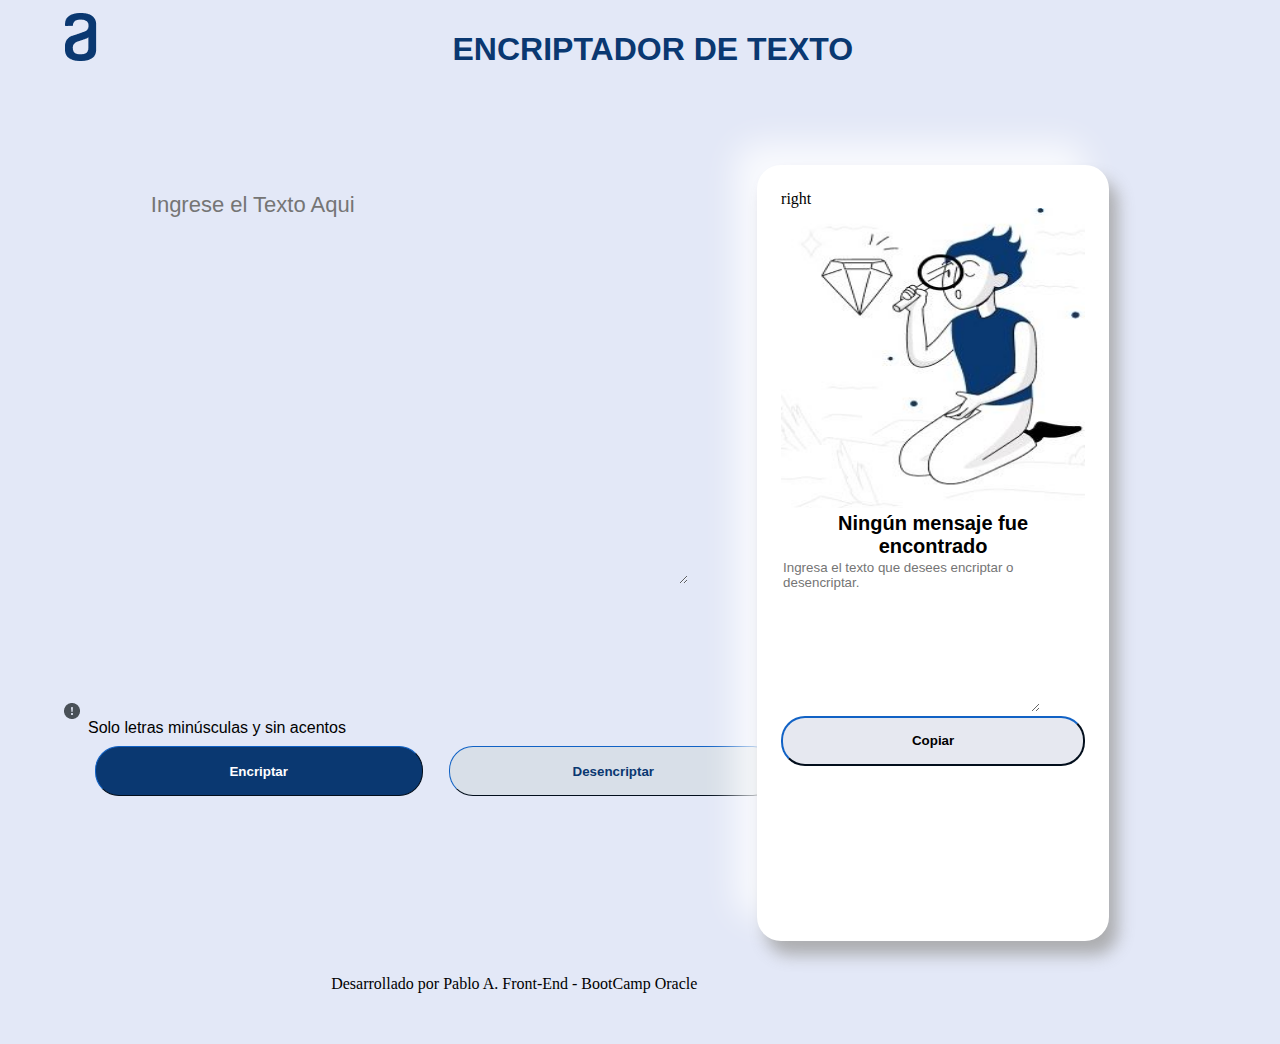
<file: index2.html>
<!DOCTYPE html>
<html lang="en">
<head>
    <meta charset="UTF-8">
    <meta http-equiv="X-UA-Compatible" content="IE=edge">
    <meta name="viewport" content="width=device-width, initial-scale=1.0">
    <link rel="stylesheet" href="style3.css">
    <link href="https://cdn.jsdelivr.net/npm/bootstrap@5.1.3/dist/css/bootstrap.min.css" rel="stylesheet" integrity="sha384-1BmE4kWBq78iYhFldvKuhfTAU6auU8tT94WrHftjDbrCEXSU1oBoqyl2QvZ6jIW3" crossorigin="anonymous">
    <title>CHALLENGER</title>
</head>
<body>
    <main>

        <section class="cabeza">
            <div>
                <div class="logo"></div>
                <div class="titulo">ENCRIPTADOR DE TEXTO</div>
            </div>
        </section>


        <section class="cuerpo">
            <div>
                <div>
                    <textarea name="" class="textoingreso" cols="40" rows="15" placeholder="Ingrese el Texto Aqui"></textarea>
                </div>

                <div>
                    <img src="imagenes/Vector.png" class="vector">
                    <p class="indicador">Solo letras minúsculas y sin acentos</p>
                </div>
                
                <p class="pie">Desarrollado por Pablo A. Front-End - BootCamp Oracle</p>

                <div class="left">left
                    <div>
                        <button class="btn btn-primary boton1" type="button">Encriptar</button>
                    </div>
                    <div>
                        <button class="btn btn-primary boton2" type="button">Desencriptar</button>
                    </div>
                </div>
                <div class="right">right
                    <div>
                        <img src="imagenes/muneco.jpg" class="imagen">
                        <div class="mensajeizquierdo">Ningún mensaje fue encontrado</div>
                        <textarea name="" class="ingresartextoright" cols="30" rows="10" placeholder="Ingresa el texto que desees encriptar o desencriptar."></textarea>
                        <div>
                            <button class="btn btn-primary botoncopiar" type="button">Copiar</button>
                        </div>
                    </div>
                </div>
            </div>
        </section>


        
    </main>
    <footer>
        <div>
            
        </div>
    </footer>
</body>
</html>
</file>
<file: style3.css>
body{
    min-width: 920px;
    max-width: 1440px;
    min-height: 1023px;
    max-height: 1024px;
    background-color: #e3e8f7;
}
.cabeza{
    /* border: 1px solid;
    background-color: lightcoral; */
}
.logo{
    width: 80px;
    height: 60px;
    background-image: url(imagenes/Logo.png);
    background-repeat: no-repeat;
    margin: 1%;
    
    /*border solo para verificar posiciones*/
    /* border: 1px solid; */
}
.titulo{
    position: absolute;
    left: 20%;
    top: 2%;
    padding: 1%;
    width: 60%;
    font-family: Arial;
    font-size: 32px;
    text-align: center;
    /* border: 1px solid; */
    font-weight: bold;
    color: #0A3871;
}
.cuerpo{
	position: absolute;
	margin: 1.5%;
	width: 95%;
	height: 95%;
	/* border: 1px solid; */
	background-color: #e3e8f7;
}
.textoingreso{
    position: absolute;
    left: 10%;
    top: 10%;
    font-size: 22px;
    font-family: Arial;
    color: #0A3871;
    border: none;
    background-color: #e3e8f7;
}
.left{
    width: 50%;
	height: 5%;
	float: left;
	/* border: 1px solid; */
    border-radius: 24px;
	padding: 2%;
	position: absolute;
	top: 75%;
	left: 5%;
}

/* PARTE DERECHA DE LA PAGINA, CONFIGURACION COMPLETA*/
.right{
    float: right;
	left: 60%;
	position: absolute;
/* 	border: 1px solid;
    border-radius: 24px; */
	width: 25%;
	height: 85%;
	padding: 2%;
    margin-top: 5%;
/*---------------------*/
    border-radius: 24px;
    background: white;
    box-shadow:  9px 14px 16px 0px #a1a1a1d0,
                -22px -22px 33px #ffffffc7;

}
.imagen{/*CONFIGURACION DE IMAGEN*/
    /* border: 1px solid; */
    width: 100%;
    height: 300px;
    
   

}
.mensajeizquierdo{
    font-family: Arial;
    font-weight: bold;
    font-size: 20px;
    text-align: center;
}
.ingresartextoright{
    font-family: Arial;
    border: none;
    background-color: #d8dfe800;
}
.btn-primary.botoncopiar{
    width: 100%;
    height: 50px;
    color: black;
    font-weight: bold;
    border-radius: 24px;
    border: 2px solid #0A3871;
    background-color: #e6e8f0;
    border-style: outset;
    transform: scale(1);
}
.botoncopiar:hover{
    border-style: inset;
    transform: scale(0.99);
}




/*  FIN CONFIGURACION PARTE DERECHA DE PAGINA*/
.indicador{
    position: absolute;
    top: 70%;
    left: 5%;
    font-family: Arial;
    font-size: 16px;
    
}
.vector{
    position: absolute;
    top: 70%;
    left: 3%;
}
.btn-primary.boton1{
	width: 50%;
	height: 50px;
	position: absolute;
	top: 0.5%;
	left: 1%;
	border-radius: 24px;
	border: 1px solid #0A3871;
    background-color: #0A3871;
    color: white;
    font-weight: bold;
    border-style: outset;
    transform: scale(1);
}
.boton1:hover{
    border-style: inset;
    transform: scale(0.99);
}
.btn-primary.boton2{
	width: 50%;
	height: 50px;
	position: absolute;
	top: 0.5%;
	left: 55%;
	border-radius: 24px;
	border: 1px solid #0A3871;
    background-color: #D8DFE8;
    color: #0A3871;
    font-weight: bold;
    border-style: outset;
    transform: scale(1);
    
}
.boton2:hover{
    border-style: inset;
    transform: scale(0.99);
}
.pie{
    position: absolute;
    top: 100%;
    left: 25%;
}
</file>
